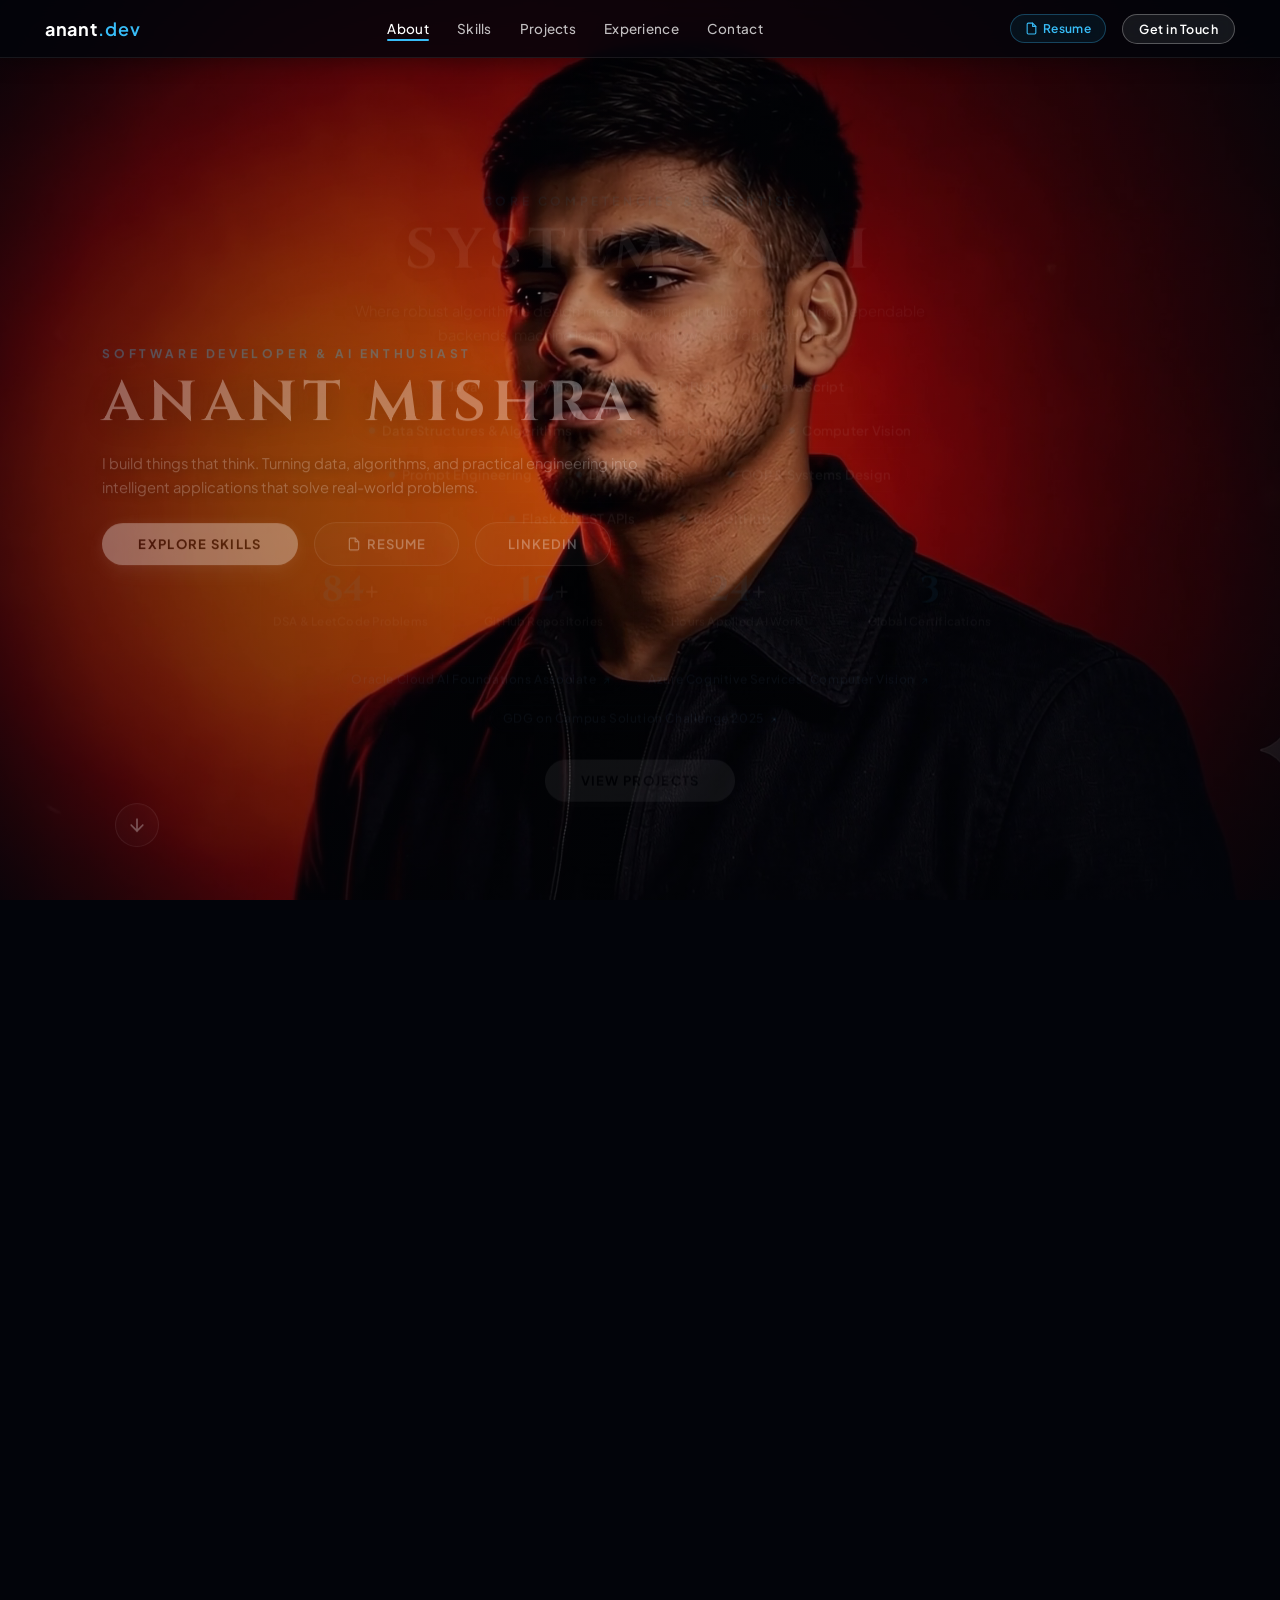
<file: index.html>
<!DOCTYPE html>
<html lang="en">
<head>
  <meta charset="UTF-8" />
  <meta name="viewport" content="width=device-width, initial-scale=1.0" />
  <title>Anant Mishra | Software Engineer & AI Developer</title>
  <meta name="description" content="Portfolio of Anant Mishra - Software Engineer & AI Developer. Specializing in Python, Java, Data Structures & Algorithms, Machine Learning, and Interactive Web Architecture." />
  <meta name="keywords" content="Anant Mishra, Software Engineer, AI Developer, Java, Python, LeetCode, Machine Learning, Computer Vision, Portfolio, Web Developer, Kanpur" />
  <meta name="author" content="Anant Mishra" />
  <meta name="theme-color" content="#02040a" />

  <!-- Open Graph / Social Media -->
  <meta property="og:title" content="Anant Mishra | Software Engineer & AI Developer" />
  <meta property="og:description" content="Cinematic interactive portfolio website showcasing software engineering, AI/ML projects, DSA implementations, and experience." />
  <meta property="og:type" content="website" />
  <meta property="og:url" content="https://anantmishra7.github.io/Portfolio/" />

  <!-- Twitter Card -->
  <meta name="twitter:card" content="summary_large_image" />
  <meta name="twitter:title" content="Anant Mishra | Software Engineer & AI Developer" />
  <meta name="twitter:description" content="Interactive 3D canvas portfolio with software engineering & AI projects." />

  <link rel="preconnect" href="https://fonts.googleapis.com">
  <link rel="preconnect" href="https://fonts.gstatic.com" crossorigin>
  <link href="https://fonts.googleapis.com/css2?family=Cinzel:wght@600;700;800&family=Plus+Jakarta+Sans:wght@300;400;500;600;700&display=swap" rel="stylesheet">
  <link rel="stylesheet" href="style.css" />
</head>
<body>
  <!-- Elegant minimal loading progress bar -->
  <div id="loader" class="loader">
    <div class="loader-content">
      <div class="loader-spinner"></div>
      <div class="loader-text">Loading Experience... <span id="loader-progress">0%</span></div>
      <div class="loader-bar-bg">
        <div id="loader-bar-fill" class="loader-bar-fill"></div>
      </div>
    </div>
  </div>

  <!-- Fixed background canvas animation -->
  <div id="canvas-container">
    <canvas id="animation-canvas"></canvas>
    <div class="vignette-overlay"></div>
  </div>

  <!-- Top Glassmorphic Navigation Bar -->
  <header id="navbar" class="navbar">
    <div class="nav-container">
      <a href="#" class="nav-logo" id="nav-logo">
        <span class="logo-space">anant</span><span class="logo-edu">.dev</span>
      </a>

      <nav class="nav-menu" id="nav-menu">
        <a href="#about" class="nav-link active" data-target="0">About</a>
        <a href="#skills" class="nav-link" data-target="0.28">Skills</a>
        <a href="#projects" class="nav-link" data-target="0.52">Projects</a>
        <a href="#experience" class="nav-link" data-target="0.76">Experience</a>
        <a href="#contact" class="nav-link" data-target="1.0">Contact</a>
      </nav>

      <div class="nav-actions">
        <a href="Anant_Mishra_Resume.pdf" target="_blank" rel="noopener noreferrer" class="btn-resume-nav" id="btn-resume-nav">
          <svg width="13" height="13" viewBox="0 0 24 24" fill="none" stroke="currentColor" stroke-width="2" stroke-linecap="round" stroke-linejoin="round">
            <path d="M14 2H6a2 2 0 0 0-2 2v16a2 2 0 0 0 2 2h12a2 2 0 0 0 2-2V8z"></path>
            <polyline points="14 2 14 8 20 8"></polyline>
          </svg>
          Resume
        </a>
        <a href="https://www.linkedin.com/in/anantmishra07/" target="_blank" rel="noopener noreferrer" class="btn-enroll" id="btn-enroll">Get in Touch</a>
        <button class="mobile-toggle" id="mobile-toggle" aria-label="Toggle Navigation">
          <span></span>
          <span></span>
          <span></span>
        </button>
      </div>
    </div>
  </header>

  <!-- Interactive Content Layers Choreographed to Scroll -->
  <div class="ui-stage">
    <!-- Section 1: Hero / About (Initial Scroll Phase) -->
    <section id="section-hero" class="story-section active hero-left-aligned">
      <div class="hero-content">
        <span class="eyebrow">SOFTWARE DEVELOPER & AI ENTHUSIAST</span>
        <h1 class="hero-title">Anant Mishra</h1>
        <p class="hero-description">
          I build things that think. Turning data, algorithms, and practical engineering into intelligent applications that solve real-world problems.
        </p>
        <div class="hero-cta-group">
          <button class="btn-primary" id="btn-explore-work" data-target="0.28">EXPLORE SKILLS</button>
          <a href="Anant_Mishra_Resume.pdf" target="_blank" rel="noopener noreferrer" class="btn-secondary">
            <svg width="14" height="14" viewBox="0 0 24 24" fill="none" stroke="currentColor" stroke-width="2" stroke-linecap="round" stroke-linejoin="round" style="margin-right: 6px;">
              <path d="M14 2H6a2 2 0 0 0-2 2v16a2 2 0 0 0 2 2h12a2 2 0 0 0 2-2V8z"></path>
              <polyline points="14 2 14 8 20 8"></polyline>
            </svg>
            RESUME
          </a>
          <a href="https://www.linkedin.com/in/anantmishra07/" target="_blank" rel="noopener noreferrer" class="btn-secondary">LINKEDIN</a>
        </div>
      </div>

      <!-- Bottom Scroll Down Indicator -->
      <button class="scroll-down-btn" id="scroll-down-btn" aria-label="Scroll Down" data-target="0.28">
        <svg width="20" height="20" viewBox="0 0 24 24" fill="none" stroke="currentColor" stroke-width="2" stroke-linecap="round" stroke-linejoin="round">
          <line x1="12" y1="5" x2="12" y2="19"></line>
          <polyline points="19 12 12 19 5 12"></polyline>
        </svg>
      </button>
    </section>

    <!-- Section 2: Skills & AI Stack (Mid-Scroll Phase) -->
    <section id="section-skills" class="story-section">
      <div class="hero-content skills-content">
        <span class="eyebrow">CORE COMPETENCIES & EXPERTISE</span>
        <h2 class="hero-title">SYSTEMS & AI</h2>
        <p class="hero-description">
          Where robust algorithmic design meets practical intelligence. Building dependable backends, machine learning workflows, and data pipelines.
        </p>

        <!-- Skill Badges -->
        <div class="skills-grid">
          <span class="skill-chip"><i class="chip-dot"></i>Java</span>
          <span class="skill-chip"><i class="chip-dot"></i>Python</span>
          <span class="skill-chip"><i class="chip-dot"></i>SQL & DBMS</span>
          <span class="skill-chip"><i class="chip-dot"></i>JavaScript</span>
          <span class="skill-chip"><i class="chip-dot"></i>Data Structures & Algorithms</span>
          <span class="skill-chip"><i class="chip-dot"></i>Machine Learning</span>
          <span class="skill-chip"><i class="chip-dot"></i>Computer Vision</span>
          <span class="skill-chip"><i class="chip-dot"></i>Prompt Engineering</span>
          <span class="skill-chip"><i class="chip-dot"></i>Data Analytics</span>
          <span class="skill-chip"><i class="chip-dot"></i>OOP & Systems Design</span>
          <span class="skill-chip"><i class="chip-dot"></i>Flask & REST APIs</span>
          <span class="skill-chip"><i class="chip-dot"></i>Git / GitHub</span>
        </div>

        <!-- Live Stats Counter Grid -->
        <div class="stats-counter-grid">
          <div class="stat-card">
            <div class="stat-number" data-count="350">0<span>+</span></div>
            <div class="stat-label">DSA & LeetCode Problems</div>
          </div>
          <div class="stat-card">
            <div class="stat-number" data-count="15">0<span>+</span></div>
            <div class="stat-label">GitHub Repositories</div>
          </div>
          <div class="stat-card">
            <div class="stat-number" data-count="70">0<span>+</span></div>
            <div class="stat-label">Hours Applied AI Work</div>
          </div>
          <div class="stat-card">
            <div class="stat-number" data-count="3">0</div>
            <div class="stat-label">Global Certifications</div>
          </div>
        </div>

        <!-- Certifications Highlight -->
        <div class="certifications-banner">
          <a href="https://catalog-education.oracle.com/ords/certview/sharebadge?id=E2C6492BE68AB9C8CA028617C6191B87C8682370294BC5D22750509E3B5345E7"
            target="_blank" rel="noopener noreferrer" class="cert-item"
            title="Verify Oracle Cloud Infrastructure 2025 Certified AI Foundations Associate Credential">
            Oracle Cloud AI Foundations Associate <span class="cert-icon">↗</span>
          </a>
          <span class="cert-divider">•</span>
          <a href="https://www.coursera.org/account/accomplishments/verify/ORS9T2ELY2SC"
            target="_blank" rel="noopener noreferrer" class="cert-item"
            title="Verify Coursera Azure Cognitive Services: Computer Vision Credential">
            Azure Cognitive Services: Computer Vision <span class="cert-icon">↗</span>
          </a>
          <span class="cert-divider">•</span>
          <a href="https://certificate.hack2skill.com/legacy/2025H2S01GSC-P03963"
            target="_blank" rel="noopener noreferrer" class="cert-item"
            title="Verify GDG on Campus Solution Challenge 2025 Credential">
            GDG on Campus Solution Challenge 2025 <span class="cert-icon">↗</span>
          </a>
        </div>

        <div class="hero-cta-group">
          <button class="btn-primary" id="btn-view-projects" data-target="0.52">VIEW PROJECTS</button>
        </div>
      </div>
    </section>

    <!-- Section 3: Projects & Repositories (Mid-Scroll Phase) -->
    <section id="section-projects" class="story-section">
      <div class="hero-content projects-content">
        <span class="eyebrow">FEATURED WORK & REPOSITORIES</span>
        <h2 class="hero-title">PROJECTS</h2>
        <p class="hero-description">
          Interactive web architectures, high-performance algorithms, and intelligent applications built with clean code and modern tools.
        </p>

        <!-- Projects Grid -->
        <div class="projects-grid">
          <!-- Project 1: Canvas Portfolio -->
          <div class="project-card" data-project="canvas-portfolio">
            <div class="project-card-header">
              <span class="project-tag">Interactive Web</span>
              <a href="https://github.com/anantmishra7/Portfolio" target="_blank" rel="noopener noreferrer" class="project-link-btn" title="View Source on GitHub" aria-label="GitHub Repository">
                <svg width="18" height="18" viewBox="0 0 24 24" fill="currentColor">
                  <path d="M12 0C5.37 0 0 5.37 0 12c0 5.31 3.435 9.795 8.205 11.385.6.105.825-.255.825-.57 0-.285-.015-1.23-.015-2.235-3.015.555-3.795-.735-4.035-1.41-.135-.345-.72-1.41-1.23-1.695-.42-.225-1.02-.78-.015-.795.945-.015 1.62.87 1.845 1.23 1.08 1.815 2.805 1.305 3.495.99.105-.78.42-1.305.765-1.605-2.67-.3-5.46-1.335-5.46-5.925 0-1.305.465-2.385 1.23-3.225-.12-.3-.54-1.53.12-3.18 0 0 1.005-.315 3.3 1.23.96-.27 1.98-.405 3-.405s2.04.135 3 .405c2.295-1.56 3.3-1.23 3.3-1.23.66 1.65.24 2.88.12 3.18.765.84 1.23 1.905 1.23 3.225 0 4.605-2.805 5.625-5.475 5.925.435.375.81 1.095.81 2.22 0 1.605-.015 2.895-.015 3.3 0 .315.225.69.825.57A12.02 12.02 0 0024 12c0-6.63-5.37-12-12-12z" />
                </svg>
              </a>
            </div>
            <h3 class="project-title"><a href="https://github.com/anantmishra7/Portfolio" target="_blank" rel="noopener noreferrer">3D Canvas Portfolio</a></h3>
            <p class="project-desc">
              Smooth scroll-choreographed interactive personal website streaming 240 pre-rendered frames with responsive glassmorphic UI.
            </p>
            <div class="project-tech-stack">
              <span class="tech-badge">Canvas API</span>
              <span class="tech-badge">JavaScript</span>
              <span class="tech-badge">CSS3</span>
            </div>
            <div class="project-card-footer">
              <button class="btn-project-details" data-modal="canvas-portfolio">
                Inspect Specs <span>🔍</span>
              </button>
              <a href="https://github.com/anantmishra7/Portfolio" target="_blank" rel="noopener noreferrer" class="project-view-code">
                Repository <span>→</span>
              </a>
            </div>
          </div>

          <!-- Project 2: My-Leetcode & DSA -->
          <div class="project-card" data-project="leetcode-dsa">
            <div class="project-card-header">
              <span class="project-tag">Algorithms & DSA</span>
              <a href="https://github.com/anantmishra7/My-Leetcode" target="_blank" rel="noopener noreferrer" class="project-link-btn" title="View Source on GitHub" aria-label="GitHub Repository">
                <svg width="18" height="18" viewBox="0 0 24 24" fill="currentColor">
                  <path d="M12 0C5.37 0 0 5.37 0 12c0 5.31 3.435 9.795 8.205 11.385.6.105.825-.255.825-.57 0-.285-.015-1.23-.015-2.235-3.015.555-3.795-.735-4.035-1.41-.135-.345-.72-1.41-1.23-1.695-.42-.225-1.02-.78-.015-.795.945-.015 1.62.87 1.845 1.23 1.08 1.815 2.805 1.305 3.495.99.105-.78.42-1.305.765-1.605-2.67-.3-5.46-1.335-5.46-5.925 0-1.305.465-2.385 1.23-3.225-.12-.3-.54-1.53.12-3.18 0 0 1.005-.315 3.3 1.23.96-.27 1.98-.405 3-.405s2.04.135 3 .405c2.295-1.56 3.3-1.23 3.3-1.23.66 1.65.24 2.88.12 3.18.765.84 1.23 1.905 1.23 3.225 0 4.605-2.805 5.625-5.475 5.925.435.375.81 1.095.81 2.22 0 1.605-.015 2.895-.015 3.3 0 .315.225.69.825.57A12.02 12.02 0 0024 12c0-6.63-5.37-12-12-12z" />
                </svg>
              </a>
            </div>
            <h3 class="project-title"><a href="https://github.com/anantmishra7/My-Leetcode" target="_blank" rel="noopener noreferrer">My-LeetCode & DSA</a></h3>
            <p class="project-desc">
              Optimized algorithmic problem solutions and competitive programming implementations covering Data Structures, Graphs, and DP in C++.
            </p>
            <div class="project-tech-stack">
              <span class="tech-badge">C++</span>
              <span class="tech-badge">Algorithms</span>
              <span class="tech-badge">DSA</span>
            </div>
            <div class="project-card-footer">
              <button class="btn-project-details" data-modal="leetcode-dsa">
                Inspect Specs <span>🔍</span>
              </button>
              <a href="https://github.com/anantmishra7/My-Leetcode" target="_blank" rel="noopener noreferrer" class="project-view-code">
                Repository <span>→</span>
              </a>
            </div>
          </div>

          <!-- Project 3: AI Sustainability Engine -->
          <div class="project-card" data-project="ai-sustainability">
            <div class="project-card-header">
              <span class="project-tag">Applied AI & ESG</span>
              <a href="Anant_Mishra_Resume.pdf" target="_blank" rel="noopener noreferrer" class="project-link-btn" title="View Project Notes in Resume" aria-label="Resume PDF">
                <svg width="18" height="18" viewBox="0 0 24 24" fill="none" stroke="currentColor" stroke-width="2" stroke-linecap="round" stroke-linejoin="round">
                  <path d="M14 2H6a2 2 0 0 0-2 2v16a2 2 0 0 0 2 2h12a2 2 0 0 0 2-2V8z"></path>
                  <polyline points="14 2 14 8 20 8"></polyline>
                </svg>
              </a>
            </div>
            <h3 class="project-title">Applied AI Sustainability Engine</h3>
            <p class="project-desc">
              1M1B & Microsoft supported project using prompt engineering and ML workflows to analyze environmental metrics & climate data.
            </p>
            <div class="project-tech-stack">
              <span class="tech-badge">Python</span>
              <span class="tech-badge">Prompt Eng</span>
              <span class="tech-badge">ESG Metrics</span>
            </div>
            <div class="project-card-footer">
              <button class="btn-project-details" data-modal="ai-sustainability">
                Inspect Specs <span>🔍</span>
              </button>
              <a href="Anant_Mishra_Resume.pdf" target="_blank" rel="noopener noreferrer" class="project-view-code">
                Details <span>↗</span>
              </a>
            </div>
          </div>
        </div>

        <div class="hero-cta-group">
          <a href="Anant_Mishra_Resume.pdf" target="_blank" rel="noopener noreferrer"
            class="btn-primary">
            <svg width="17" height="17" viewBox="0 0 24 24" fill="none" stroke="currentColor" stroke-width="2" stroke-linecap="round" stroke-linejoin="round" style="margin-right: 6px;">
              <path d="M14 2H6a2 2 0 0 0-2 2v16a2 2 0 0 0 2 2h12a2 2 0 0 0 2-2V8z"></path>
              <polyline points="14 2 14 8 20 8"></polyline>
              <line x1="16" y1="13" x2="8" y2="13"></line>
              <line x1="16" y1="17" x2="8" y2="17"></line>
            </svg>
            VIEW RESUME
          </a>
          <a href="https://github.com/anantmishra7" target="_blank" rel="noopener noreferrer"
            class="btn-secondary">
            <svg width="17" height="17" viewBox="0 0 24 24" fill="currentColor" style="margin-right: 6px;">
              <path d="M12 0C5.37 0 0 5.37 0 12c0 5.31 3.435 9.795 8.205 11.385.6.105.825-.255.825-.57 0-.285-.015-1.23-.015-2.235-3.015.555-3.795-.735-4.035-1.41-.135-.345-.72-1.41-1.23-1.695-.42-.225-1.02-.78-.015-.795.945-.015 1.62.87 1.845 1.23 1.08 1.815 2.805 1.305 3.495.99.105-.78.42-1.305.765-1.605-2.67-.3-5.46-1.335-5.46-5.925 0-1.305.465-2.385 1.23-3.225-.12-.3-.54-1.53.12-3.18 0 0 1.005-.315 3.3 1.23.96-.27 1.98-.405 3-.405s2.04.135 3 .405c2.295-1.56 3.3-1.23 3.3-1.23.66 1.65.24 2.88.12 3.18.765.84 1.23 1.905 1.23 3.225 0 4.605-2.805 5.625-5.475 5.925.435.375.81 1.095.81 2.22 0 1.605-.015 2.895-.015 3.3 0 .315.225.69.825.57A12.02 12.02 0 0024 12c0-6.63-5.37-12-12-12z" />
            </svg>
            GITHUB PROFILE
          </a>
          <button class="btn-secondary" data-target="0.76">VIEW EXPERIENCE</button>
        </div>
      </div>
    </section>

    <!-- Section 4: Experience & Leadership (Deep-Scroll Phase) -->
    <section id="section-experience" class="story-section">
      <div class="hero-content experience-content">
        <span class="eyebrow">EXPERIENCE & LEADERSHIP</span>
        <h2 class="hero-title">EXPERIENCE</h2>
        
        <div class="experience-grid">
          <!-- Experience 1: 1M1B Green Skills & Applied AI Intern -->
          <div class="experience-card">
            <div>
              <div class="exp-card-top">
                <div>
                  <h3 class="exp-role-title">Green Skills & Applied AI Intern</h3>
                  <span class="exp-company">1M1B (1 Million for 1 Billion)</span>
                </div>
                <span class="exp-badge">Remote</span>
              </div>
              <div class="exp-meta">
                <span class="exp-meta-item">
                  <svg width="13" height="13" viewBox="0 0 24 24" fill="none" stroke="currentColor" stroke-width="2" stroke-linecap="round" stroke-linejoin="round">
                    <rect x="3" y="4" width="18" height="18" rx="2" ry="2"></rect>
                    <line x1="16" y1="2" x2="16" y2="6"></line>
                    <line x1="8" y1="2" x2="8" y2="6"></line>
                    <line x1="3" y1="10" x2="21" y2="10"></line>
                  </svg>
                  June 2026 – August 2026
                </span>
                <span class="exp-meta-item">
                  <svg width="13" height="13" viewBox="0 0 24 24" fill="none" stroke="currentColor" stroke-width="2" stroke-linecap="round" stroke-linejoin="round">
                    <path d="M20 21v-2a4 4 0 0 0-4-4H8a4 4 0 0 0-4 4v2"></path>
                    <circle cx="12" cy="7" r="4"></circle>
                  </svg>
                  1M1B & Microsoft
                </span>
              </div>
              <ul class="exp-bullets">
                <li>Completed 70+ hours of experiential learning across Green Skills, applied AI frameworks, and ESG metrics in a virtual internship supported by 1M1B Foundation and Microsoft.</li>
                <li>Developed and presented a real-world AI-enabled sustainability project aimed at measurable climate action.</li>
                <li>Conducted sustainability audits and analyzed environmental data to identify optimization opportunities, applying AI models and prompt engineering.</li>
              </ul>
            </div>
            <div class="exp-tags">
              <span class="exp-tag">Applied AI</span>
              <span class="exp-tag">Green Skills</span>
              <span class="exp-tag">ESG Metrics</span>
              <span class="exp-tag">Prompt Engineering</span>
              <span class="exp-tag">Microsoft</span>
            </div>
          </div>

          <!-- Experience 2: GeeksforGeeks Campus Mantri -->
          <div class="experience-card">
            <div>
              <div class="exp-card-top">
                <div>
                  <h3 class="exp-role-title">Campus Mantri</h3>
                  <span class="exp-company">GeeksforGeeks</span>
                </div>
                <span class="exp-badge">Kanpur, India</span>
              </div>
              <div class="exp-meta">
                <span class="exp-meta-item">
                  <svg width="13" height="13" viewBox="0 0 24 24" fill="none" stroke="currentColor" stroke-width="2" stroke-linecap="round" stroke-linejoin="round">
                    <rect x="3" y="4" width="18" height="18" rx="2" ry="2"></rect>
                    <line x1="16" y1="2" x2="16" y2="6"></line>
                    <line x1="8" y1="2" x2="8" y2="6"></line>
                    <line x1="3" y1="10" x2="21" y2="10"></line>
                  </svg>
                  June 2026 – Present
                </span>
                <span class="exp-meta-item">
                  <svg width="13" height="13" viewBox="0 0 24 24" fill="none" stroke="currentColor" stroke-width="2" stroke-linecap="round" stroke-linejoin="round">
                    <polygon points="12 2 15.09 8.26 22 9.27 17 14.14 18.18 21.02 12 17.77 5.82 21.02 7 14.14 2 9.27 8.91 8.26 12 2"></polygon>
                  </svg>
                  Campus Ambassador Program
                </span>
              </div>
              <ul class="exp-bullets">
                <li>Represent GeeksforGeeks as a Campus Ambassador, driving awareness of coding culture, competitive programming, and placement-preparation resources across the university.</li>
                <li>Plan and coordinate technical events, workshops, and coding contests to strengthen peer engagement with data structures & algorithms and interview readiness.</li>
              </ul>
            </div>
            <div class="exp-tags">
              <span class="exp-tag">Campus Ambassador</span>
              <span class="exp-tag">Technical Workshops</span>
              <span class="exp-tag">DSA & Algorithms</span>
              <span class="exp-tag">Community Leadership</span>
            </div>
          </div>
        </div>

        <div class="education-badge">
          <div class="edu-left">
            <span class="edu-degree">Bachelor of Technology in Information Technology</span>
            <span class="edu-school">Veer Bahadur Singh Purvanchal University, Jaunpur, Uttar Pradesh</span>
          </div>
          <span class="edu-year">Sept 2024 – May 2028</span>
        </div>

        <div class="hero-cta-group">
          <a href="Anant_Mishra_Resume.pdf" target="_blank" rel="noopener noreferrer" class="btn-primary">
            <svg width="16" height="16" viewBox="0 0 24 24" fill="none" stroke="currentColor" stroke-width="2" stroke-linecap="round" stroke-linejoin="round" style="margin-right: 6px;">
              <path d="M14 2H6a2 2 0 0 0-2 2v16a2 2 0 0 0 2 2h12a2 2 0 0 0 2-2V8z"></path>
              <polyline points="14 2 14 8 20 8"></polyline>
              <line x1="16" y1="13" x2="8" y2="13"></line>
              <line x1="16" y1="17" x2="8" y2="17"></line>
            </svg>
            VIEW RESUME
          </a>
          <a href="https://www.linkedin.com/in/anantmishra07/" target="_blank" rel="noopener noreferrer" class="btn-secondary">CONNECT ON LINKEDIN</a>
          <button class="btn-secondary" data-target="1.0">CONTACT INFO</button>
        </div>
      </div>
    </section>

    <!-- Section 5: Contact & Modern Footer (Final Scroll Phase) -->
    <section id="section-footer" class="story-section footer-section">
      <div class="hero-content footer-content">
        <span class="eyebrow">GET IN TOUCH</span>
        <h2 class="footer-title">LET'S BUILD TOGETHER</h2>
        <p class="hero-description">
          Open to connecting, collaborating, or discussing AI/ML, software engineering, and innovative tech ideas.
        </p>

        <!-- Quick Contact Form -->
        <div class="quick-contact-box">
          <form id="contact-form" class="contact-form" action="https://formsubmit.co/anantm408@gmail.com" method="POST">
            <input type="hidden" name="_captcha" value="false" />
            <input type="hidden" name="_template" value="table" />
            <div class="form-row">
              <input type="text" id="form-name" name="name" class="form-input" placeholder="Your Name" required />
              <input type="email" id="form-email" name="email" class="form-input" placeholder="Your Email" required />
            </div>
            <input type="text" id="form-subject" name="subject" class="form-input" placeholder="Subject" required />
            <textarea id="form-message" name="message" class="form-textarea" placeholder="Your Message..." rows="3" required></textarea>
            <button type="submit" class="btn-primary btn-submit-form" id="btn-submit-form">
              <span>SEND MESSAGE</span>
              <svg width="14" height="14" viewBox="0 0 24 24" fill="none" stroke="currentColor" stroke-width="2" stroke-linecap="round" stroke-linejoin="round" style="margin-left: 6px;">
                <line x1="22" y1="2" x2="11" y2="13"></line>
                <polygon points="22 2 15 22 11 13 2 9 22 2"></polygon>
              </svg>
            </button>
          </form>
        </div>

        <div class="contact-cards-grid">
          <a href="mailto:anantm408@gmail.com" class="contact-card">
            <div class="contact-card-icon">✉</div>
            <div class="contact-card-label">Email</div>
            <div class="contact-card-val">anantm408@gmail.com</div>
          </a>

          <a href="https://github.com/anantmishra7" target="_blank" rel="noopener noreferrer" class="contact-card">
            <div class="contact-card-icon">
              <svg width="20" height="20" viewBox="0 0 24 24" fill="currentColor">
                <path d="M12 0C5.37 0 0 5.37 0 12c0 5.31 3.435 9.795 8.205 11.385.6.105.825-.255.825-.57 0-.285-.015-1.23-.015-2.235-3.015.555-3.795-.735-4.035-1.41-.135-.345-.72-1.41-1.23-1.695-.42-.225-1.02-.78-.015-.795.945-.015 1.62.87 1.845 1.23 1.08 1.815 2.805 1.305 3.495.99.105-.78.42-1.305.765-1.605-2.67-.3-5.46-1.335-5.46-5.925 0-1.305.465-2.385 1.23-3.225-.12-.3-.54-1.53.12-3.18 0 0 1.005-.315 3.3 1.23.96-.27 1.98-.405 3-.405s2.04.135 3 .405c2.295-1.56 3.3-1.23 3.3-1.23.66 1.65.24 2.88.12 3.18.765.84 1.23 1.905 1.23 3.225 0 4.605-2.805 5.625-5.475 5.925.435.375.81 1.095.81 2.22 0 1.605-.015 2.895-.015 3.3 0 .315.225.69.825.57A12.02 12.02 0 0024 12c0-6.63-5.37-12-12-12z" />
              </svg>
            </div>
            <div class="contact-card-label">GitHub</div>
            <div class="contact-card-val">anantmishra7</div>
          </a>

          <a href="https://www.linkedin.com/in/anantmishra07/" target="_blank" rel="noopener noreferrer" class="contact-card">
            <div class="contact-card-icon">in</div>
            <div class="contact-card-label">LinkedIn</div>
            <div class="contact-card-val">anantmishra07</div>
          </a>

          <div class="contact-card">
            <div class="contact-card-icon">📍</div>
            <div class="contact-card-label">Location</div>
            <div class="contact-card-val">Kanpur, UP, India</div>
          </div>
        </div>

        <footer class="site-footer">
          <div class="footer-bottom-row">
            <span class="copyright">© 2026 Anant Mishra. All rights reserved.</span>
            <button class="btn-back-to-top" id="btn-back-to-top" data-target="0">
              ↑ Back to Top
            </button>
          </div>
        </footer>
      </div>
    </section>
  </div>

  <!-- Interactive Project Technical Details Modal -->
  <div id="project-modal" class="modal-overlay" role="dialog" aria-modal="true" aria-labelledby="modal-title" aria-hidden="true">
    <div class="modal-card">
      <button class="modal-close-btn" id="modal-close-btn" aria-label="Close Modal">&times;</button>
      <div class="modal-header">
        <span id="modal-tag" class="project-tag">Category</span>
        <h3 id="modal-title" class="modal-title">Project Title</h3>
      </div>
      <div class="modal-body">
        <p id="modal-description" class="modal-description">Project overview...</p>
        <div class="modal-section-title">TECHNICAL HIGHLIGHTS</div>
        <ul id="modal-highlights" class="modal-highlights-list"></ul>
        <div class="modal-section-title">TECH STACK</div>
        <div id="modal-tech" class="project-tech-stack"></div>
      </div>
      <div class="modal-footer">
        <a id="modal-link-github" href="#" target="_blank" rel="noopener noreferrer" class="btn-primary modal-btn">
          View GitHub Repo
        </a>
      </div>
    </div>
  </div>

  <!-- Notification Toast -->
  <div id="toast" class="toast-notification">Message Sent Successfully!</div>

  <!-- Virtual scroll runway -->
  <div id="scroll-track" class="scroll-track"></div>

  <script src="script.js"></script>
</body>
</html>
</file>
<file: style.css>
/* Reset & Base Setup */
* {
  margin: 0;
  padding: 0;
  box-sizing: border-box;
}

:root {
  --font-display: 'Cinzel', Georgia, serif;
  --font-sans: 'Plus Jakarta Sans', -apple-system, BlinkMacSystemFont, "Segoe UI", Roboto, sans-serif;
  --color-bg: #02040a;
  --color-text-main: #ffffff;
  --color-text-muted: rgba(255, 255, 255, 0.75);
  --color-accent: #60a5fa;
  --color-cyan: #38bdf8;
  --nav-height: 58px;
}

html, body {
  width: 100%;
  min-height: 100%;
  background-color: var(--color-bg);
  color: var(--color-text-main);
  font-family: var(--font-sans);
  overflow-x: hidden;
  -webkit-font-smoothing: antialiased;
}

/* Custom sleek dark scrollbar */
::-webkit-scrollbar {
  width: 8px;
}

::-webkit-scrollbar-track {
  background: rgba(2, 4, 10, 0.9);
}

::-webkit-scrollbar-thumb {
  background: rgba(255, 255, 255, 0.2);
  border-radius: 4px;
}

::-webkit-scrollbar-thumb:hover {
  background: rgba(255, 255, 255, 0.4);
}

/* Fixed Canvas Background Container */
#canvas-container {
  position: fixed;
  top: 0;
  left: 0;
  width: 100vw;
  height: 100vh;
  z-index: 1;
  pointer-events: none;
  display: flex;
  align-items: center;
  justify-content: center;
  background-color: var(--color-bg);
}

#animation-canvas {
  width: 100%;
  height: 100%;
  display: block;
  object-fit: cover;
}

/* Subtle cinematic vignette for enhanced text legibility */
.vignette-overlay {
  position: absolute;
  inset: 0;
  background: radial-gradient(
    circle at center,
    rgba(2, 4, 10, 0.2) 0%,
    rgba(2, 4, 10, 0.6) 75%,
    rgba(2, 4, 10, 0.9) 100%
  );
  pointer-events: none;
}

/* Virtual Scroll Runway */
.scroll-track {
  height: 600vh;
  width: 100%;
  position: relative;
}

/* =========================================
   TOP NAVIGATION BAR
   ========================================= */
.navbar {
  position: fixed;
  top: 0;
  left: 0;
  width: 100%;
  height: var(--nav-height);
  z-index: 100;
  display: flex;
  align-items: center;
  padding: 0 clamp(20px, 3.5vw, 48px);
  background: rgba(2, 4, 10, 0.82);
  backdrop-filter: blur(16px);
  -webkit-backdrop-filter: blur(16px);
  border-bottom: 1px solid rgba(255, 255, 255, 0.08);
  box-shadow: 0 4px 20px rgba(0, 0, 0, 0.35);
  transition: all 0.3s ease;
}

.nav-container {
  width: 100%;
  max-width: 1380px;
  margin: 0 auto;
  display: flex;
  align-items: center;
  justify-content: space-between;
}

/* Brand Logo */
.nav-logo {
  text-decoration: none;
  font-size: 18px;
  font-weight: 700;
  letter-spacing: 0.04em;
  display: flex;
  align-items: center;
  transition: transform 0.2s ease;
}

.nav-logo:hover {
  transform: scale(1.03);
}

.logo-space {
  color: #ffffff;
}

.logo-edu {
  color: var(--color-cyan);
  font-weight: 600;
  margin-left: 1px;
}

/* Nav Menu Links */
.nav-menu {
  display: flex;
  align-items: center;
  gap: clamp(16px, 2.2vw, 32px);
}

.nav-link {
  text-decoration: none;
  color: rgba(255, 255, 255, 0.75);
  font-size: 13.5px;
  font-weight: 500;
  letter-spacing: 0.02em;
  transition: color 0.25s ease;
  position: relative;
  padding: 4px 0;
}

.nav-link::after {
  content: '';
  position: absolute;
  bottom: 0;
  left: 50%;
  width: 0;
  height: 2px;
  background: var(--color-cyan);
  transition: width 0.25s ease, left 0.25s ease;
  border-radius: 2px;
}

.nav-link:hover,
.nav-link.active {
  color: #ffffff;
}

.nav-link.active::after,
.nav-link:hover::after {
  width: 100%;
  left: 0;
}

/* Nav Action Button */
.nav-actions {
  display: flex;
  align-items: center;
  gap: 16px;
}

.btn-enroll {
  text-decoration: none;
  background: rgba(255, 255, 255, 0.08);
  color: #ffffff;
  border: 1px solid rgba(255, 255, 255, 0.28);
  padding: 6px 16px;
  border-radius: 999px;
  font-family: var(--font-sans);
  font-size: 12.5px;
  font-weight: 600;
  letter-spacing: 0.04em;
  cursor: pointer;
  backdrop-filter: blur(8px);
  transition: all 0.25s ease;
  display: inline-flex;
  align-items: center;
}

.btn-enroll:hover {
  background: #ffffff;
  color: #02040a;
  border-color: #ffffff;
  box-shadow: 0 0 20px rgba(255, 255, 255, 0.35);
  transform: translateY(-1px);
}

.btn-resume-nav {
  text-decoration: none;
  background: rgba(56, 189, 248, 0.08);
  color: var(--color-cyan);
  border: 1px solid rgba(56, 189, 248, 0.3);
  padding: 6px 14px;
  border-radius: 999px;
  font-family: var(--font-sans);
  font-size: 12px;
  font-weight: 600;
  letter-spacing: 0.03em;
  cursor: pointer;
  backdrop-filter: blur(8px);
  transition: all 0.25s ease;
  display: inline-flex;
  align-items: center;
  gap: 5px;
}

.btn-resume-nav:hover {
  background: rgba(56, 189, 248, 0.2);
  color: #ffffff;
  border-color: var(--color-cyan);
  box-shadow: 0 0 16px rgba(56, 189, 248, 0.35);
  transform: translateY(-1px);
}

.mobile-toggle {
  display: none;
  background: transparent;
  border: none;
  cursor: pointer;
  padding: 8px;
  flex-direction: column;
  gap: 5px;
}

.mobile-toggle span {
  display: block;
  width: 22px;
  height: 2px;
  background-color: #ffffff;
  border-radius: 2px;
  transition: all 0.3s ease;
}

/* =========================================
   UI STAGE & STORY SECTIONS
   ========================================= */
.ui-stage {
  position: fixed;
  inset: 0;
  z-index: 10;
  pointer-events: none;
  display: flex;
  align-items: center;
  justify-content: center;
}

.story-section {
  position: absolute;
  inset: 0;
  width: 100%;
  height: 100%;
  display: flex;
  flex-direction: column;
  align-items: center;
  justify-content: flex-start;
  padding: calc(var(--nav-height) + 16px) clamp(16px, 3vw, 36px) 24px;
  text-align: center;
  opacity: 0;
  transform: translateY(20px) scale(0.98);
  transition: opacity 0.5s cubic-bezier(0.16, 1, 0.3, 1),
              transform 0.5s cubic-bezier(0.16, 1, 0.3, 1);
  pointer-events: none;
  overflow-y: auto;
  overflow-x: hidden;
  scrollbar-width: thin;
  scrollbar-color: rgba(255, 255, 255, 0.15) transparent;
}

.story-section::-webkit-scrollbar {
  width: 6px;
}

.story-section::-webkit-scrollbar-thumb {
  background: rgba(255, 255, 255, 0.15);
  border-radius: 999px;
}

.story-section.active {
  opacity: 1;
  transform: translateY(0) scale(1);
  pointer-events: auto;
}

/* Hero Section Left-Alignment */
.story-section.hero-left-aligned {
  align-items: flex-start;
  justify-content: flex-start;
  padding-left: clamp(32px, 8vw, 120px);
  padding-right: clamp(20px, 4vw, 48px);
  text-align: left;
}

.story-section.hero-left-aligned .hero-content {
  align-items: flex-start;
  text-align: left;
  max-width: 660px;
  margin-left: 0;
}

.story-section.hero-left-aligned .hero-cta-group {
  justify-content: flex-start;
}

.story-section.hero-left-aligned .scroll-down-btn {
  left: clamp(32px, 9vw, 130px);
  transform: none;
  animation: floatDownLeft 2.2s ease-in-out infinite;
}

@keyframes floatDownLeft {
  0%, 100% {
    transform: translateY(0);
  }
  50% {
    transform: translateY(7px);
  }
}

.hero-content {
  max-width: 820px;
  width: 100%;
  display: flex;
  flex-direction: column;
  align-items: center;
  margin: auto 0;
}

/* Eyebrow Tag */
.eyebrow {
  display: inline-block;
  font-size: 12px;
  font-weight: 700;
  letter-spacing: 0.3em;
  text-transform: uppercase;
  color: var(--color-cyan);
  margin-bottom: 12px;
  text-shadow: 0 0 16px rgba(56, 189, 248, 0.4);
}

/* Display Titles */
.hero-title {
  font-family: var(--font-display);
  font-size: clamp(2.2rem, 4.4vw, 4.2rem);
  font-weight: 700;
  letter-spacing: 0.1em;
  text-transform: uppercase;
  line-height: 1.1;
  color: #ffffff;
  margin-bottom: 16px;
  text-shadow: 0 4px 30px rgba(0, 0, 0, 0.8),
               0 0 40px rgba(255, 255, 255, 0.15);
}

.footer-title {
  font-family: var(--font-display);
  font-size: clamp(1.9rem, 3.6vw, 3.2rem);
  font-weight: 700;
  letter-spacing: 0.1em;
  text-transform: uppercase;
  line-height: 1.12;
  color: #ffffff;
  margin-bottom: 10px;
  text-shadow: 0 4px 30px rgba(0, 0, 0, 0.8);
}

/* Descriptions */
.hero-description {
  font-size: clamp(0.92rem, 1.15vw, 1.05rem);
  line-height: 1.65;
  color: var(--color-text-muted);
  max-width: 580px;
  margin-bottom: 22px;
  font-weight: 400;
  text-shadow: 0 2px 10px rgba(0, 0, 0, 0.9);
}

/* CTA Buttons */
.hero-cta-group {
  display: flex;
  align-items: center;
  justify-content: center;
  gap: 16px;
  flex-wrap: wrap;
}

.btn-primary {
  text-decoration: none;
  background: #ffffff;
  color: #02040a;
  border: none;
  padding: 13px 36px;
  border-radius: 999px;
  font-family: var(--font-sans);
  font-size: 13px;
  font-weight: 700;
  letter-spacing: 0.1em;
  text-transform: uppercase;
  cursor: pointer;
  box-shadow: 0 6px 24px rgba(255, 255, 255, 0.22),
              0 0 12px rgba(255, 255, 255, 0.1);
  transition: all 0.25s cubic-bezier(0.16, 1, 0.3, 1);
  display: inline-flex;
  align-items: center;
}

.btn-primary:hover {
  transform: translateY(-2px) scale(1.03);
  box-shadow: 0 10px 32px rgba(255, 255, 255, 0.38),
              0 0 20px rgba(56, 189, 248, 0.4);
}

.btn-secondary {
  text-decoration: none;
  background: rgba(255, 255, 255, 0.08);
  color: #ffffff;
  border: 1px solid rgba(255, 255, 255, 0.25);
  padding: 13px 32px;
  border-radius: 999px;
  font-family: var(--font-sans);
  font-size: 13px;
  font-weight: 600;
  letter-spacing: 0.08em;
  text-transform: uppercase;
  cursor: pointer;
  backdrop-filter: blur(8px);
  transition: all 0.25s ease;
  display: inline-flex;
  align-items: center;
}

.btn-secondary:hover {
  background: rgba(255, 255, 255, 0.18);
  border-color: rgba(255, 255, 255, 0.5);
  transform: translateY(-2px);
}

/* =========================================
   SKILLS & CHIPS COMPONENT
   ========================================= */
.skills-grid {
  display: flex;
  flex-wrap: wrap;
  justify-content: center;
  gap: 10px;
  max-width: 680px;
  margin-bottom: 22px;
}

.skill-chip {
  display: inline-flex;
  align-items: center;
  gap: 7px;
  background: rgba(255, 255, 255, 0.06);
  border: 1px solid rgba(255, 255, 255, 0.16);
  padding: 8px 16px;
  border-radius: 999px;
  font-size: 13px;
  font-weight: 600;
  color: #ffffff;
  letter-spacing: 0.02em;
  backdrop-filter: blur(8px);
  transition: all 0.25s ease;
}

.skill-chip:hover {
  background: rgba(56, 189, 248, 0.12);
  border-color: var(--color-cyan);
  box-shadow: 0 0 14px rgba(56, 189, 248, 0.3);
  transform: translateY(-2px);
}

.chip-dot {
  width: 6px;
  height: 6px;
  border-radius: 50%;
  background: var(--color-cyan);
  box-shadow: 0 0 6px var(--color-cyan);
}

.certifications-banner {
  display: flex;
  align-items: center;
  justify-content: center;
  gap: 12px;
  flex-wrap: wrap;
  font-size: 12px;
  letter-spacing: 0.05em;
  color: rgba(255, 255, 255, 0.7);
  margin-bottom: 28px;
}

.cert-item {
  color: #93c5fd;
  font-weight: 500;
  text-decoration: none;
  display: inline-flex;
  align-items: center;
  gap: 6px;
  padding: 5px 12px;
  border-radius: 999px;
  background: rgba(147, 197, 253, 0.06);
  border: 1px solid rgba(147, 197, 253, 0.2);
  transition: all 0.25s cubic-bezier(0.16, 1, 0.3, 1);
  cursor: pointer;
}

.cert-item:hover {
  color: #ffffff;
  background: rgba(56, 189, 248, 0.16);
  border-color: rgba(56, 189, 248, 0.5);
  box-shadow: 0 0 16px rgba(56, 189, 248, 0.3);
  transform: translateY(-2px);
}

.cert-icon {
  font-size: 11px;
  color: var(--color-cyan);
  transition: transform 0.2s ease;
}

.cert-item:hover .cert-icon {
  transform: translate(2px, -2px);
}

.cert-divider {
  opacity: 0.3;
  display: none;
}

/* =========================================
   PROJECTS SECTION & CARDS
   ========================================= */
.projects-content {
  max-width: 960px;
  width: 100%;
}

.projects-grid {
  display: grid;
  grid-template-columns: repeat(3, 1fr);
  gap: 16px;
  width: 100%;
  margin-bottom: 24px;
}

.project-card {
  background: rgba(255, 255, 255, 0.04);
  border: 1px solid rgba(255, 255, 255, 0.12);
  border-radius: 16px;
  padding: 20px 22px;
  display: flex;
  flex-direction: column;
  justify-content: space-between;
  text-align: left;
  backdrop-filter: blur(14px);
  transition: all 0.3s cubic-bezier(0.16, 1, 0.3, 1);
  position: relative;
  overflow: hidden;
  box-shadow: 0 10px 32px rgba(0, 0, 0, 0.4);
}

.project-card::before {
  content: '';
  position: absolute;
  top: 0;
  left: 0;
  right: 0;
  height: 2px;
  background: linear-gradient(90deg, transparent, var(--color-cyan), transparent);
  opacity: 0;
  transition: opacity 0.3s ease;
}

.project-card:hover {
  transform: translateY(-4px);
  border-color: rgba(56, 189, 248, 0.45);
  box-shadow: 0 16px 36px rgba(0, 0, 0, 0.55), 0 0 24px rgba(56, 189, 248, 0.15);
  background: rgba(255, 255, 255, 0.07);
}

.project-card:hover::before {
  opacity: 1;
}

.project-card-header {
  display: flex;
  align-items: center;
  justify-content: space-between;
  margin-bottom: 12px;
}

.project-tag {
  font-size: 11px;
  font-weight: 700;
  letter-spacing: 0.06em;
  text-transform: uppercase;
  color: var(--color-cyan);
  background: rgba(56, 189, 248, 0.12);
  border: 1px solid rgba(56, 189, 248, 0.25);
  padding: 3px 9px;
  border-radius: 999px;
}

.project-link-btn {
  color: rgba(255, 255, 255, 0.6);
  transition: color 0.2s ease, transform 0.2s ease;
  display: inline-flex;
  align-items: center;
}

.project-link-btn:hover {
  color: var(--color-cyan);
  transform: scale(1.15);
}

.project-title {
  font-size: 17px;
  font-weight: 700;
  color: #ffffff;
  margin-bottom: 8px;
  line-height: 1.3;
}

.project-title a {
  color: inherit;
  text-decoration: none;
  transition: color 0.2s ease;
}

.project-title a:hover {
  color: var(--color-cyan);
}

.project-desc {
  font-size: 13px;
  line-height: 1.55;
  color: var(--color-text-muted);
  margin-bottom: 14px;
  flex-grow: 1;
}

.project-tech-stack {
  display: flex;
  flex-wrap: wrap;
  gap: 6px;
  margin-bottom: 14px;
}

.tech-badge {
  font-size: 11px;
  padding: 3px 8px;
  border-radius: 6px;
  background: rgba(255, 255, 255, 0.06);
  border: 1px solid rgba(255, 255, 255, 0.1);
  color: rgba(255, 255, 255, 0.85);
  font-weight: 500;
}

.project-card-footer {
  padding-top: 12px;
  border-top: 1px solid rgba(255, 255, 255, 0.08);
  display: flex;
  align-items: center;
  justify-content: space-between;
}

.project-view-code {
  display: inline-flex;
  align-items: center;
  gap: 6px;
  font-size: 12px;
  font-weight: 600;
  color: #93c5fd;
  text-decoration: none;
  transition: all 0.2s ease;
}

.project-view-code:hover {
  color: #ffffff;
  text-shadow: 0 0 10px rgba(56, 189, 248, 0.6);
  transform: translateX(3px);
}

/* =========================================
   EXPERIENCE & EDUCATION CARDS
   ========================================= */
.experience-content {
  max-width: 960px;
  width: 100%;
}

.experience-grid {
  display: grid;
  grid-template-columns: repeat(2, 1fr);
  gap: 18px;
  width: 100%;
  margin-bottom: 18px;
}

.experience-card {
  background: rgba(255, 255, 255, 0.04);
  border: 1px solid rgba(255, 255, 255, 0.12);
  border-radius: 16px;
  padding: 22px 24px;
  width: 100%;
  backdrop-filter: blur(14px);
  text-align: left;
  box-shadow: 0 10px 32px rgba(0, 0, 0, 0.4);
  display: flex;
  flex-direction: column;
  justify-content: space-between;
  position: relative;
  overflow: hidden;
  transition: all 0.3s cubic-bezier(0.16, 1, 0.3, 1);
}

.experience-card::before {
  content: '';
  position: absolute;
  top: 0;
  left: 0;
  right: 0;
  height: 2px;
  background: linear-gradient(90deg, transparent, var(--color-cyan), transparent);
  opacity: 0;
  transition: opacity 0.3s ease;
}

.experience-card:hover {
  transform: translateY(-3px);
  border-color: rgba(56, 189, 248, 0.45);
  box-shadow: 0 16px 36px rgba(0, 0, 0, 0.55), 0 0 20px rgba(56, 189, 248, 0.12);
  background: rgba(255, 255, 255, 0.07);
}

.experience-card:hover::before {
  opacity: 1;
}

.exp-card-top {
  display: flex;
  align-items: flex-start;
  justify-content: space-between;
  gap: 10px;
  margin-bottom: 6px;
}

.exp-role-title {
  font-size: 16.5px;
  font-weight: 700;
  color: #ffffff;
  line-height: 1.3;
}

.exp-company {
  font-size: 13.5px;
  font-weight: 600;
  color: var(--color-cyan);
  display: block;
  margin-top: 2px;
}

.exp-badge {
  font-size: 11px;
  font-weight: 600;
  letter-spacing: 0.04em;
  padding: 3px 10px;
  border-radius: 999px;
  background: rgba(56, 189, 248, 0.12);
  border: 1px solid rgba(56, 189, 248, 0.25);
  color: var(--color-cyan);
  white-space: nowrap;
}

.exp-meta {
  display: flex;
  align-items: center;
  gap: 12px;
  font-size: 12px;
  color: rgba(255, 255, 255, 0.55);
  margin-bottom: 12px;
  flex-wrap: wrap;
}

.exp-meta-item {
  display: inline-flex;
  align-items: center;
  gap: 5px;
}

.exp-bullets {
  list-style: none;
  padding: 0;
  margin: 0 0 14px 0;
  display: flex;
  flex-direction: column;
  gap: 8px;
  flex-grow: 1;
}

.exp-bullets li {
  font-size: 12.5px;
  line-height: 1.55;
  color: var(--color-text-muted);
  position: relative;
  padding-left: 15px;
}

.exp-bullets li::before {
  content: '▹';
  position: absolute;
  left: 0;
  color: var(--color-cyan);
  font-size: 11px;
  top: 1px;
}

.exp-tags {
  display: flex;
  flex-wrap: wrap;
  gap: 6px;
  padding-top: 12px;
  border-top: 1px solid rgba(255, 255, 255, 0.08);
}

.exp-tag {
  font-size: 11px;
  padding: 2.5px 8px;
  border-radius: 6px;
  background: rgba(255, 255, 255, 0.05);
  border: 1px solid rgba(255, 255, 255, 0.1);
  color: rgba(255, 255, 255, 0.82);
  font-weight: 500;
}

.education-badge {
  display: flex;
  align-items: center;
  justify-content: space-between;
  background: rgba(255, 255, 255, 0.03);
  border: 1px dashed rgba(255, 255, 255, 0.18);
  border-radius: 12px;
  padding: 12px 22px;
  margin-bottom: 20px;
  width: 100%;
  max-width: 960px;
  text-align: left;
  backdrop-filter: blur(8px);
}

.edu-left {
  display: flex;
  flex-direction: column;
  gap: 2px;
}

.edu-degree {
  font-size: 13.5px;
  font-weight: 600;
  color: #ffffff;
}

.edu-school {
  font-size: 12px;
  color: rgba(255, 255, 255, 0.6);
}

.edu-year {
  font-size: 12px;
  font-weight: 600;
  color: var(--color-cyan);
  padding: 3px 10px;
  border-radius: 999px;
  background: rgba(56, 189, 248, 0.1);
  border: 1px solid rgba(56, 189, 248, 0.2);
  white-space: nowrap;
}

/* =========================================
   CONTACT FORM, CARDS & FOOTER COMPONENT
   ========================================= */
.quick-contact-box {
  width: 100%;
  max-width: 620px;
  background: rgba(255, 255, 255, 0.04);
  border: 1px solid rgba(255, 255, 255, 0.12);
  border-radius: 16px;
  padding: 16px 20px;
  backdrop-filter: blur(14px);
  margin-bottom: 20px;
  box-shadow: 0 10px 30px rgba(0, 0, 0, 0.35);
}

.contact-form {
  display: flex;
  flex-direction: column;
  gap: 10px;
}

.form-row {
  display: flex;
  gap: 10px;
  width: 100%;
}

.form-input, .form-textarea {
  width: 100%;
  background: rgba(255, 255, 255, 0.06);
  border: 1px solid rgba(255, 255, 255, 0.14);
  border-radius: 10px;
  padding: 9px 13px;
  color: #ffffff;
  font-family: var(--font-sans);
  font-size: 13px;
  outline: none;
  transition: all 0.25s ease;
}

.form-input:focus, .form-textarea:focus {
  border-color: var(--color-cyan);
  background: rgba(255, 255, 255, 0.09);
  box-shadow: 0 0 14px rgba(56, 189, 248, 0.25);
}

.form-input::placeholder, .form-textarea::placeholder {
  color: rgba(255, 255, 255, 0.45);
}

.form-textarea {
  resize: vertical;
  min-height: 65px;
}

.btn-submit-form {
  align-self: center;
  padding: 9px 26px;
  font-size: 12px;
}

.contact-cards-grid {
  display: grid;
  grid-template-columns: repeat(4, 1fr);
  gap: 14px;
  width: 100%;
  max-width: 780px;
  margin-bottom: 26px;
}

.contact-card {
  text-decoration: none;
  background: rgba(255, 255, 255, 0.05);
  border: 1px solid rgba(255, 255, 255, 0.12);
  border-radius: 14px;
  padding: 16px 14px;
  display: flex;
  flex-direction: column;
  align-items: center;
  gap: 6px;
  backdrop-filter: blur(10px);
  transition: all 0.25s ease;
  color: #ffffff;
}

.contact-card:hover {
  background: rgba(255, 255, 255, 0.1);
  border-color: var(--color-cyan);
  transform: translateY(-3px);
  box-shadow: 0 8px 24px rgba(56, 189, 248, 0.2);
}

.contact-card-icon {
  font-size: 18px;
  color: var(--color-cyan);
}

.contact-card-label {
  font-size: 11px;
  text-transform: uppercase;
  letter-spacing: 0.08em;
  color: rgba(255, 255, 255, 0.5);
  font-weight: 600;
}

.contact-card-val {
  font-size: 13px;
  font-weight: 600;
  color: #ffffff;
  word-break: break-all;
}

/* Site Footer */
.site-footer {
  width: 100%;
  max-width: 660px;
  border-top: 1px solid rgba(255, 255, 255, 0.1);
  padding-top: 18px;
}

.footer-bottom-row {
  display: flex;
  align-items: center;
  justify-content: space-between;
  width: 100%;
}

.copyright {
  font-size: 12px;
  color: rgba(255, 255, 255, 0.5);
}

.btn-back-to-top {
  background: transparent;
  border: none;
  color: var(--color-cyan);
  font-size: 12px;
  font-weight: 600;
  letter-spacing: 0.04em;
  cursor: pointer;
  transition: all 0.2s ease;
  padding: 4px 8px;
  border-radius: 4px;
}

.btn-back-to-top:hover {
  color: #ffffff;
  transform: translateY(-1px);
}

/* Bottom Scroll Down Arrow Button */
.scroll-down-btn {
  position: absolute;
  bottom: 34px;
  left: 50%;
  transform: translateX(-50%);
  width: 44px;
  height: 44px;
  border-radius: 50%;
  background: rgba(255, 255, 255, 0.07);
  border: 1px solid rgba(255, 255, 255, 0.22);
  color: #ffffff;
  display: flex;
  align-items: center;
  justify-content: center;
  cursor: pointer;
  backdrop-filter: blur(10px);
  transition: all 0.25s ease;
  animation: floatDown 2.2s ease-in-out infinite;
}

.scroll-down-btn:hover {
  background: rgba(255, 255, 255, 0.2);
  border-color: #ffffff;
  box-shadow: 0 0 16px rgba(255, 255, 255, 0.3);
  animation-play-state: paused;
}

@keyframes floatDown {
  0%, 100% {
    transform: translateX(-50%) translateY(0);
  }
  50% {
    transform: translateX(-50%) translateY(7px);
  }
}

/* =========================================
   LIVE STATS COUNTER GRID
   ========================================= */
.stats-counter-grid {
  display: grid;
  grid-template-columns: repeat(4, 1fr);
  gap: 12px;
  width: 100%;
  max-width: 760px;
  margin-bottom: 22px;
}

.stat-card {
  background: rgba(255, 255, 255, 0.04);
  border: 1px solid rgba(255, 255, 255, 0.12);
  border-radius: 14px;
  padding: 14px 10px;
  text-align: center;
  backdrop-filter: blur(10px);
  transition: all 0.3s cubic-bezier(0.16, 1, 0.3, 1);
}

.stat-card:hover {
  background: rgba(56, 189, 248, 0.08);
  border-color: rgba(56, 189, 248, 0.35);
  transform: translateY(-2px);
  box-shadow: 0 8px 24px rgba(56, 189, 248, 0.15);
}

.stat-number {
  font-family: var(--font-display);
  font-size: clamp(1.6rem, 2.8vw, 2.2rem);
  font-weight: 700;
  color: var(--color-cyan);
  line-height: 1;
  margin-bottom: 6px;
  text-shadow: 0 0 20px rgba(56, 189, 248, 0.4);
}

.stat-number span {
  font-size: 0.8em;
  color: #ffffff;
}

.stat-label {
  font-size: 11.5px;
  font-weight: 600;
  color: rgba(255, 255, 255, 0.7);
  letter-spacing: 0.02em;
}

/* Inspect Details Button in Project Card Footer */
.btn-project-details {
  background: rgba(56, 189, 248, 0.12);
  border: 1px solid rgba(56, 189, 248, 0.3);
  color: #ffffff;
  font-family: var(--font-sans);
  font-size: 11.5px;
  font-weight: 600;
  padding: 4px 10px;
  border-radius: 999px;
  cursor: pointer;
  display: inline-flex;
  align-items: center;
  gap: 5px;
  transition: all 0.2s ease;
}

.btn-project-details:hover {
  background: rgba(56, 189, 248, 0.25);
  border-color: var(--color-cyan);
  box-shadow: 0 0 12px rgba(56, 189, 248, 0.3);
}

/* =========================================
   QUICK CONTACT FORM
   ========================================= */
.quick-contact-box {
  width: 100%;
  max-width: 640px;
  margin-bottom: 24px;
}

.contact-form {
  background: rgba(255, 255, 255, 0.03);
  border: 1px solid rgba(255, 255, 255, 0.12);
  border-radius: 16px;
  padding: 22px 24px;
  backdrop-filter: blur(14px);
  display: flex;
  flex-direction: column;
  gap: 12px;
  box-shadow: 0 10px 32px rgba(0, 0, 0, 0.5);
}

.form-row {
  display: flex;
  gap: 12px;
}

.form-input, .form-textarea {
  width: 100%;
  background: rgba(255, 255, 255, 0.05);
  border: 1px solid rgba(255, 255, 255, 0.15);
  border-radius: 10px;
  padding: 10px 14px;
  color: #ffffff;
  font-family: var(--font-sans);
  font-size: 13px;
  outline: none;
  transition: all 0.25s ease;
}

.form-input::placeholder, .form-textarea::placeholder {
  color: rgba(255, 255, 255, 0.4);
}

.form-input:focus, .form-textarea:focus {
  background: rgba(255, 255, 255, 0.09);
  border-color: var(--color-cyan);
  box-shadow: 0 0 14px rgba(56, 189, 248, 0.25);
}

.form-textarea {
  resize: vertical;
  min-height: 80px;
}

.btn-submit-form {
  align-self: flex-start;
  padding: 10px 28px;
  font-size: 12px;
}

/* =========================================
   PROJECT MODAL OVERLAY
   ========================================= */
.modal-overlay {
  position: fixed;
  inset: 0;
  z-index: 9900;
  background: rgba(2, 4, 10, 0.85);
  backdrop-filter: blur(16px);
  display: flex;
  align-items: center;
  justify-content: center;
  padding: 24px;
  opacity: 0;
  pointer-events: none;
  transition: opacity 0.3s cubic-bezier(0.16, 1, 0.3, 1);
}

.modal-overlay.open {
  opacity: 1;
  pointer-events: auto;
}

.modal-card {
  background: rgba(15, 23, 42, 0.95);
  border: 1px solid rgba(56, 189, 248, 0.3);
  border-radius: 20px;
  max-width: 600px;
  width: 100%;
  padding: 28px 32px;
  position: relative;
  box-shadow: 0 20px 50px rgba(0, 0, 0, 0.8), 0 0 30px rgba(56, 189, 248, 0.2);
  transform: translateY(20px) scale(0.96);
  transition: transform 0.3s cubic-bezier(0.16, 1, 0.3, 1);
}

.modal-overlay.open .modal-card {
  transform: translateY(0) scale(1);
}

.modal-close-btn {
  position: absolute;
  top: 18px;
  right: 22px;
  background: transparent;
  border: none;
  color: rgba(255, 255, 255, 0.6);
  font-size: 26px;
  cursor: pointer;
  transition: color 0.2s ease;
  line-height: 1;
}

.modal-close-btn:hover {
  color: var(--color-cyan);
}

.modal-header {
  margin-bottom: 16px;
}

.modal-title {
  font-size: 22px;
  font-weight: 700;
  color: #ffffff;
  margin-top: 6px;
}

.modal-description {
  font-size: 14px;
  line-height: 1.6;
  color: var(--color-text-muted);
  margin-bottom: 18px;
}

.modal-section-title {
  font-size: 11px;
  font-weight: 700;
  letter-spacing: 0.1em;
  color: var(--color-cyan);
  margin-bottom: 8px;
  text-transform: uppercase;
}

.modal-highlights-list {
  list-style: none;
  padding: 0;
  margin: 0 0 18px 0;
  display: flex;
  flex-direction: column;
  gap: 8px;
}

.modal-highlights-list li {
  font-size: 13px;
  color: rgba(255, 255, 255, 0.85);
  position: relative;
  padding-left: 18px;
  line-height: 1.5;
}

.modal-highlights-list li::before {
  content: '✓';
  position: absolute;
  left: 0;
  color: var(--color-cyan);
  font-weight: bold;
}

.modal-footer {
  margin-top: 22px;
  padding-top: 16px;
  border-top: 1px solid rgba(255, 255, 255, 0.1);
  display: flex;
  justify-content: flex-end;
}

.modal-btn {
  padding: 9px 24px;
  font-size: 12.5px;
}

/* =========================================
   TOAST NOTIFICATION
   ========================================= */
.toast-notification {
  position: fixed;
  bottom: 28px;
  right: 28px;
  z-index: 10000;
  background: rgba(15, 23, 42, 0.95);
  border: 1px solid var(--color-cyan);
  color: #ffffff;
  padding: 12px 22px;
  border-radius: 999px;
  font-size: 13px;
  font-weight: 600;
  box-shadow: 0 10px 30px rgba(0, 0, 0, 0.5), 0 0 20px rgba(56, 189, 248, 0.3);
  transform: translateY(100px);
  opacity: 0;
  transition: all 0.4s cubic-bezier(0.16, 1, 0.3, 1);
  pointer-events: none;
}

.toast-notification.show {
  transform: translateY(0);
  opacity: 1;
}

/* Responsive adjustments for Stats & Form */
@media (max-width: 768px) {
  .stats-counter-grid {
    grid-template-columns: repeat(2, 1fr);
  }
  .form-row {
    flex-direction: column;
  }
}

/* =========================================
   MODERN MINIMAL LOADER
   ========================================= */
.loader {
  position: fixed;
  inset: 0;
  z-index: 9999;
  display: flex;
  align-items: center;
  justify-content: center;
  background-color: var(--color-bg);
  transition: opacity 0.7s cubic-bezier(0.16, 1, 0.3, 1), visibility 0.7s ease;
}

.loader.loaded {
  opacity: 0;
  visibility: hidden;
  pointer-events: none;
}

.loader-content {
  display: flex;
  flex-direction: column;
  align-items: center;
  gap: 16px;
  width: 280px;
}

.loader-spinner {
  width: 36px;
  height: 36px;
  border: 2px solid rgba(255, 255, 255, 0.1);
  border-top-color: var(--color-cyan);
  border-radius: 50%;
  animation: spin 0.9s linear infinite;
}

@keyframes spin {
  to {
    transform: rotate(360deg);
  }
}

.loader-text {
  font-size: 13px;
  letter-spacing: 0.08em;
  text-transform: uppercase;
  color: rgba(255, 255, 255, 0.7);
  font-weight: 500;
}

.loader-bar-bg {
  width: 100%;
  height: 3px;
  background: rgba(255, 255, 255, 0.1);
  border-radius: 999px;
  overflow: hidden;
}

.loader-bar-fill {
  width: 0%;
  height: 100%;
  background: linear-gradient(90deg, #38bdf8, #818cf8);
  border-radius: 999px;
  transition: width 0.15s ease-out;
}

/* =========================================
   RESPONSIVE ADAPTATIONS
   ========================================= */
@media (max-width: 900px) {
  .navbar {
    padding: 0 24px;
  }

  .nav-menu {
    gap: 20px;
  }

  .projects-grid {
    grid-template-columns: 1fr;
    max-width: 480px;
    gap: 14px;
  }

  .experience-grid {
    grid-template-columns: 1fr;
    max-width: 520px;
    gap: 14px;
  }

  .education-badge {
    flex-direction: column;
    align-items: flex-start;
    gap: 8px;
    max-width: 520px;
  }

  .contact-cards-grid {
    grid-template-columns: repeat(2, 1fr);
    max-width: 480px;
  }
}

@media (max-width: 520px) {
  .btn-resume-nav {
    display: none;
  }

  .contact-cards-grid {
    grid-template-columns: 1fr;
    max-width: 320px;
  }
}

@media (max-width: 768px) {
  .mobile-toggle {
    display: flex;
  }

  .nav-menu {
    position: fixed;
    top: var(--nav-height);
    left: 0;
    width: 100%;
    background: rgba(2, 4, 10, 0.96);
    backdrop-filter: blur(16px);
    flex-direction: column;
    padding: 24px 0;
    gap: 20px;
    border-bottom: 1px solid rgba(255, 255, 255, 0.1);
    transform: translateY(-120%);
    opacity: 0;
    pointer-events: none;
    transition: all 0.3s cubic-bezier(0.16, 1, 0.3, 1);
  }

  .nav-menu.open {
    transform: translateY(0);
    opacity: 1;
    pointer-events: auto;
  }

  .hero-title {
    letter-spacing: 0.1em;
  }

  .hero-description {
    font-size: 0.95rem;
    padding: 0 10px;
  }

  .skills-grid {
    gap: 8px;
  }

  .skill-chip {
    padding: 6px 12px;
    font-size: 12px;
  }

  .footer-bottom-row {
    flex-direction: column;
    gap: 12px;
    text-align: center;
  }
}

/* =========================================
   LAPTOP / COMPACT VIEWPORT OPTIMIZATIONS (Height <= 850px)
   ========================================= */
@media (max-height: 850px) {
  :root {
    --nav-height: 54px;
  }

  .navbar {
    padding: 0 clamp(16px, 3vw, 36px);
  }

  .nav-logo {
    font-size: 17px;
  }

  .nav-menu {
    gap: 20px;
  }

  .nav-link {
    font-size: 13px;
  }

  .story-section {
    padding-top: calc(var(--nav-height) + 14px);
    padding-bottom: 20px;
    justify-content: flex-start;
  }

  .hero-content {
    margin: auto 0;
  }

  .hero-title {
    font-size: clamp(1.9rem, 3.4vw, 2.9rem);
    margin-bottom: 10px;
    line-height: 1.1;
  }

  .footer-title {
    font-size: clamp(1.7rem, 2.8vw, 2.4rem);
    margin-bottom: 8px;
    line-height: 1.12;
  }

  .eyebrow {
    font-size: 11px;
    letter-spacing: 0.26em;
    margin-bottom: 8px;
  }

  .hero-description {
    font-size: 0.9rem;
    line-height: 1.5;
    margin-bottom: 14px;
  }

  .experience-card {
    padding: 16px 18px;
  }

  .exp-role-title {
    font-size: 14.5px;
  }

  .exp-bullets li {
    font-size: 12px;
    line-height: 1.45;
    margin-bottom: 4px;
  }

  .project-card {
    padding: 14px 16px;
  }

  .project-title {
    font-size: 15px;
    margin-bottom: 6px;
  }

  .project-desc {
    font-size: 12px;
    line-height: 1.45;
    margin-bottom: 10px;
  }

  .education-badge {
    padding: 9px 16px;
    margin-bottom: 14px;
  }

  .quick-contact-box {
    padding: 12px 16px;
    margin-bottom: 14px;
  }

  .form-input, .form-textarea {
    padding: 7px 11px;
    font-size: 12.5px;
  }

  .form-textarea {
    min-height: 52px;
  }

  .contact-cards-grid {
    margin-bottom: 14px;
    gap: 10px;
  }

  .contact-card {
    padding: 10px 8px;
    gap: 4px;
  }

  .contact-card-icon {
    font-size: 15px;
  }

  .contact-card-val {
    font-size: 11.5px;
  }

  .btn-primary, .btn-secondary {
    padding: 10px 24px;
    font-size: 12px;
  }

  .scroll-down-btn {
    bottom: 18px;
    width: 38px;
    height: 38px;
  }
}
</file>
